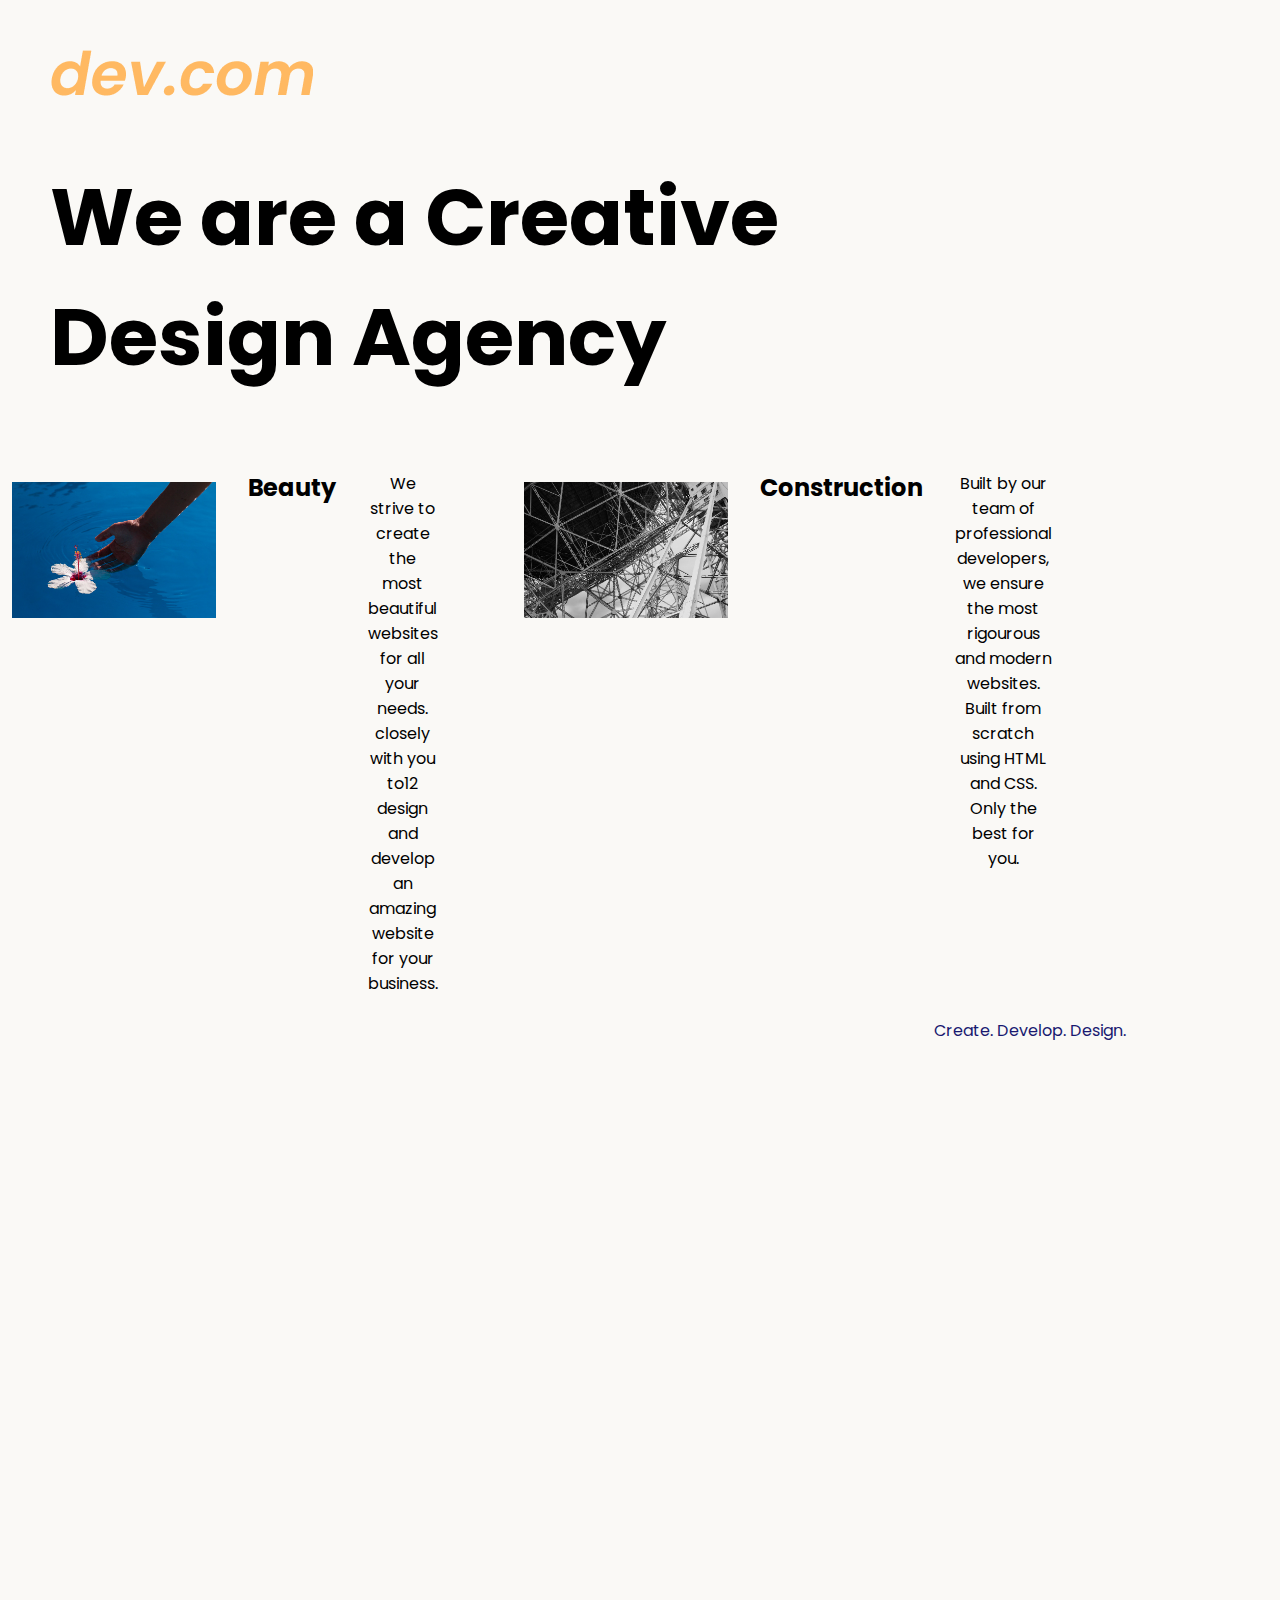
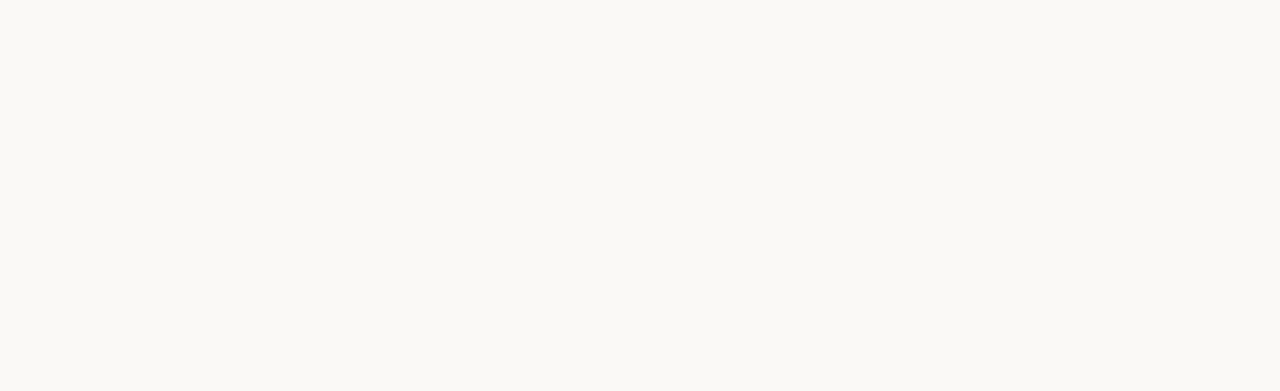
<file: External_Practical_E_24-2-25-main/index.html>
<!DOCTYPE html>
<html lang="en">

<head>
  <meta charset="UTF-8">
  <meta name="viewport" content="width=device-width, initial-scale=1.0">
  <title>Agency</title>
  <link rel="stylesheet" href="./style.css">
  <link rel="preconnect" href="https://fonts.googleapis.com">
  <link rel="preconnect" href="https://fonts.gstatic.com" crossorigin>
  <link href="https://fonts.googleapis.com/css2?family=Poppins:wght@400;700&display=swap" rel="stylesheet">
</head>

<body>
  <div class="main">
    <img class="logo" src="./assets/images/logo.png" alt="logo">
    <h1>We are a Creative Design Agency</h1>
    <div class="images-container">
    <div class="leftcard"><img class="tile-image" src="./assets/images/beautiful.jpg" alt="hand and flower in water">
      <h2 class="card-title">Beauty</h2>
      <p class="card-text">We strive to create the most <br> beautiful websites for all your needs.<br> closely with you
        to12
        design and
        develop an amazing website for your business.</p>
    </div>

    <div class="rightcard"><img class="tile-image" src="./assets/images/construction.jpg" alt="metal structure">
      <h2 class="card-title">Construction</h2>
      <p>Built by our team of professional developers, we ensure the most rigourous and modern websites. Built from
        scratch using HTML and CSS. Only the best for you.</p>
    </div>

  </div>
</div>
  <footer>
    <p>Create. Develop. Design.</p>
  </footer>
</body>

</html>
</file>
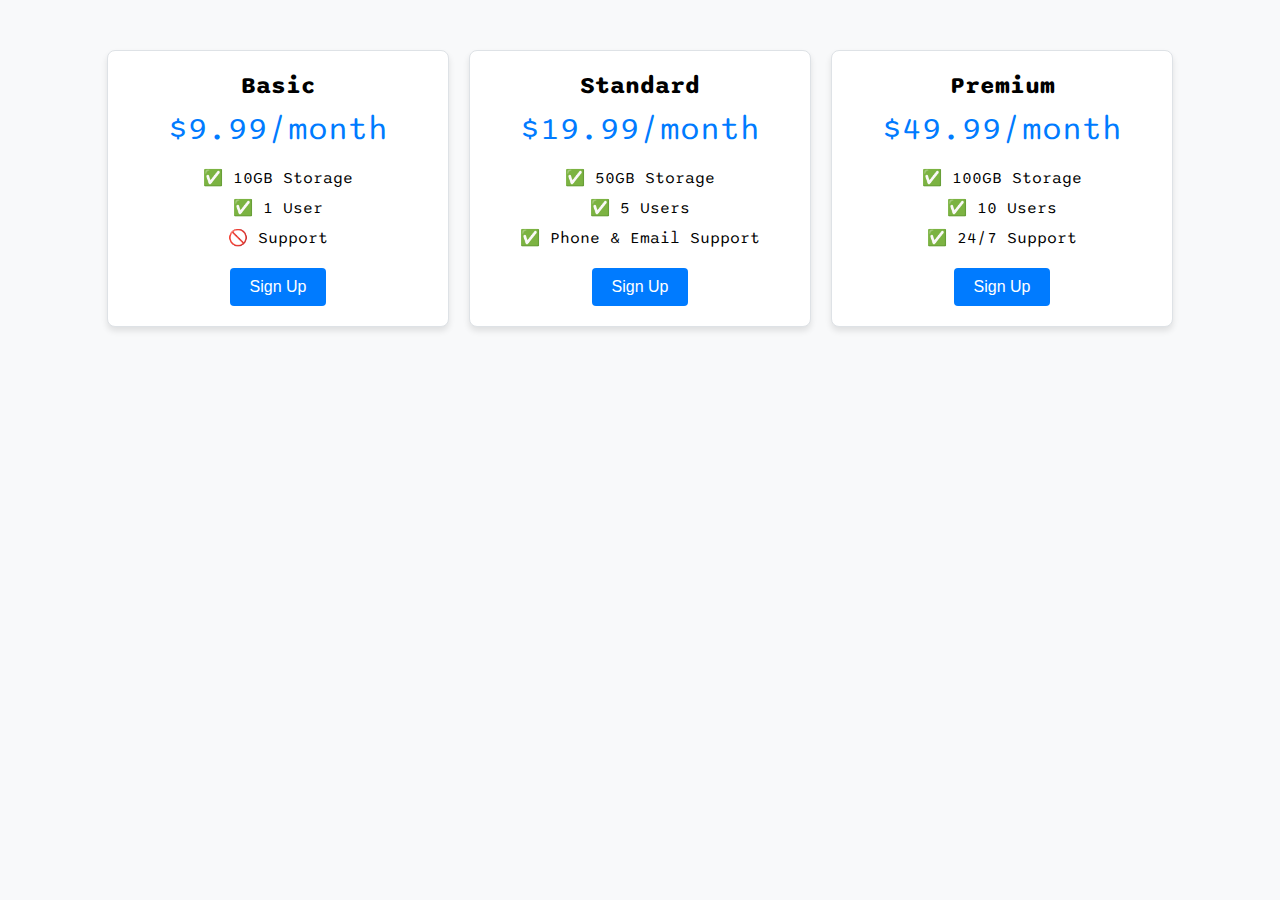
<file: assessment 2(6-12-2024)/asss3.html>
<!DOCTYPE html>
<html lang="en">
  <head>
    <meta charset="UTF-8" />
    <meta name="viewport" content="width=device-width, initial-scale=1.0" />
    <title>Flexbox Pricing Table</title>
    <link rel="preconnect" href="https://fonts.googleapis.com" />
    <link rel="preconnect" href="https://fonts.gstatic.com" crossorigin />
    <link
      href="https://fonts.googleapis.com/css2?family=Sono:wght@400;700&display=swap"
      rel="stylesheet"
    />
    <style>
      body {
        font-family: "Sono", sans-serif;
        margin: 0;
        padding: 0;
        background-color: #f8f9fa;
      }

      .pricing-container {
        display: flex;
        justify-content: center;
        align-items: flex-start;
        gap: 20px;
        margin: 50px;
        flex-wrap: wrap;
      }

      .pricing-plan {
        background-color: #fff;
        border: 1px solid #dee2e6;
        border-radius: 8px;
        text-align: center;
        padding: 20px;
        box-shadow: 0px 4px 6px rgba(0, 0, 0, 0.1);
        width: 300px;
      }

      .plan-title {
        font-size: 1.5rem;
        font-weight: 700;
        margin-bottom: 10px;
      }

      .plan-price {
        font-size: 2rem;
        color: #007bff;
        margin-bottom: 20px;
      }

      .plan-features {
        list-style: none;
        padding: 0;
        margin-bottom: 20px;
      }

      .plan-features li {
        font-size: 1rem;
        margin-bottom: 10px;
      }

      .plan-button {
        background-color: #007bff;
        color: white;
        border: none;
        border-radius: 4px;
        padding: 10px 20px;
        font-size: 1rem;
        cursor: pointer;
        transition: background-color 0.3s ease;
      }

      .plan-button:hover {
        background-color: #0056b3;
      }

      /* Responsive Design */
      @media (max-width: 1250px) {
        .pricing-container {
          flex-direction: column;
          align-items: center;
        }
      }

      /* Card Component Styling */
      .card {
        border: 1px solid #ddd;
        border-radius: 8px;
        overflow: hidden;
        width: 300px;
        margin: 20px auto;
        box-shadow: 0 4px 8px rgba(0, 0, 0, 0.1);
        background-color: #fff;
      }

      .card-img-top {
        width: 100%;
        height: 180px;
        object-fit: cover;
      }

      .card-body {
        padding: 20px;
        text-align: center;
      }

      .card-title {
        font-size: 1.5rem;
        font-weight: 700;
        margin-bottom: 10px;
      }

      .card-text {
        font-size: 1rem;
        margin-bottom: 20px;
        color: #6c757d;
      }

      .btn-primary {
        display: inline-block;
        color: #fff;
        background-color: #007bff;
        border: none;
        padding: 10px 20px;
        text-decoration: none;
        border-radius: 4px;
        font-size: 1rem;
        cursor: pointer;
        transition: background-color 0.3s ease;
      }

      .btn-primary:hover {
        background-color: #0056b3;
      }
    </style>
  </head>

  <body>
    <div class="pricing-container">
      <div class="pricing-plan">
        <div class="plan-title">Basic</div>
        <div class="plan-price">$9.99/month</div>
        <ul class="plan-features">
          <li>✅ 10GB Storage</li>
          <li>✅ 1 User</li>
          <li>🚫 Support</li>
        </ul>
        <button class="plan-button">Sign Up</button>
      </div>
      <div class="pricing-plan">
        <div class="plan-title">Standard</div>
        <div class="plan-price">$19.99/month</div>
        <ul class="plan-features">
          <li>✅ 50GB Storage</li>
          <li>✅ 5 Users</li>
          <li>✅ Phone &amp; Email Support</li>
        </ul>
        <button class="plan-button">Sign Up</button>
      </div>
      <div class="pricing-plan">
        <div class="plan-title">Premium</div>
        <div class="plan-price">$49.99/month</div>
        <ul class="plan-features">
          <li>✅ 100GB Storage</li>
          <li>✅ 10 Users</li>
          <li>✅ 24/7 Support</li>
        </ul>
        <button class="plan-button">Sign Up</button>
      </div>
    </div>

    
      </div>
    </div>
  </body>
</html>
</file>
<file: External_Practical_E_24-2-25-main/style.css>
body {
  font-family: "Poppins", sans-serif;
  margin: 50px 50px 0 50px;
  background-color: #faf9f6;
  display: flex;
  
  min-height: 95vh;
}
.main {
  flex: 1;
}

h1 {
  font-size: 5rem;
}

footer {
  text-align: right;
  color: midnightblue;
  line-height: 120rem;
}
.leftcard{
  display: flex;
  height: 200px;
  width: 300px;
  
}
.rightcard{
  display: flex;
  height: 200px;
  width: 200px;
 
}
.tile-image{
  margin: 2rem;
}
p{
  height: 300px;
  width: 400px;
  padding-left: 2rem;
  padding-top: 5px;
  text-align: center;
  justify-content: center;
  display: flex;
  
  
}
.images-container{
  display: flex;
  justify-content: space-around;
  margin-left: -11rem;
  height: 100vh;

  
}
</file>
